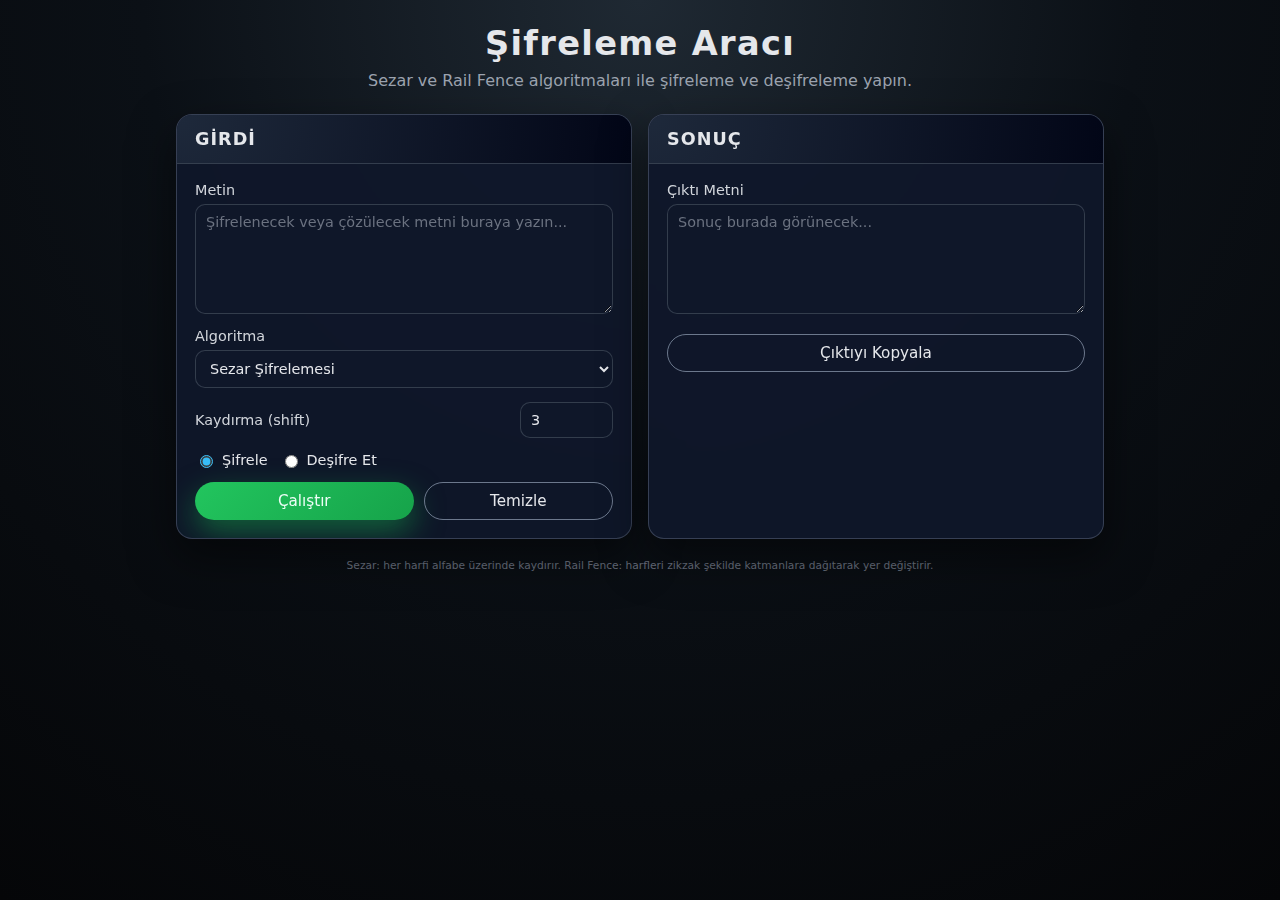
<file: index.html>
<!DOCTYPE html>
<html lang="tr">
  <head>
    <meta charset="UTF-8" />
    <title>Şifreleme Aracı - Sezar & Rail Fence</title>
    <meta name="viewport" content="width=device-width, initial-scale=1" />
    <link rel="stylesheet" href="style.css" />
  </head>
  <body>
    <div class="app">
      <header class="header">
        <h1>Şifreleme Aracı</h1>
        <p>Sezar ve Rail Fence algoritmaları ile şifreleme ve deşifreleme yapın.</p>
      </header>

      <main class="main">
        <section class="card">
          <div class="card-header">
            <h2>Girdi</h2>
          </div>
          <div class="card-body">
            <label class="field">
              <span>Metin</span>
              <textarea
                id="inputText"
                rows="5"
                placeholder="Şifrelenecek veya çözülecek metni buraya yazın..."
              ></textarea>
            </label>

            <label class="field">
              <span>Algoritma</span>
              <select id="algorithm">
                <option value="caesar">Sezar Şifrelemesi</option>
                <option value="railFence">Rail Fence Şifrelemesi</option>
              </select>
            </label>

            <div class="algorithm-options" id="caesarOptions">
              <label class="field inline">
                <span>Kaydırma (shift)</span>
                <input
                  type="number"
                  id="caesarShift"
                  value="3"
                  min="-25"
                  max="25"
                />
              </label>
            </div>

            <div class="algorithm-options hidden" id="railFenceOptions">
              <label class="field inline">
                <span>Katman (rail) sayısı</span>
                <input
                  type="number"
                  id="railFenceRails"
                  value="3"
                  min="2"
                  max="20"
                />
              </label>
            </div>

            <div class="mode-toggle">
              <label>
                <input
                  type="radio"
                  name="mode"
                  value="encrypt"
                  checked
                />
                Şifrele
              </label>
              <label>
                <input
                  type="radio"
                  name="mode"
                  value="decrypt"
                />
                Deşifre Et
              </label>
            </div>

            <div class="actions">
              <button id="runBtn">Çalıştır</button>
              <button id="clearBtn" class="secondary">Temizle</button>
            </div>
          </div>
        </section>

        <section class="card">
          <div class="card-header">
            <h2>Sonuç</h2>
          </div>
          <div class="card-body">
            <label class="field">
              <span>Çıktı Metni</span>
              <textarea
                id="outputText"
                rows="5"
                readonly
                placeholder="Sonuç burada görünecek..."
              ></textarea>
            </label>
            <button id="copyBtn" class="secondary full">Çıktıyı Kopyala</button>
            <p class="helper" id="status"></p>
          </div>
        </section>
      </main>

      <footer class="footer">
        <small>
          Sezar: her harfi alfabe üzerinde kaydırır. Rail Fence: harfleri zikzak
          şekilde katmanlara dağıtarak yer değiştirir.
        </small>
      </footer>
    </div>

    <script src="script.js"></script>
  </body>
</html>
</file>
<file: style.css>
*,
*::before,
*::after {
  box-sizing: border-box;
}

body {
  margin: 0;
  font-family: system-ui, -apple-system, BlinkMacSystemFont, "Segoe UI", sans-serif;
  background: radial-gradient(circle at top, #1f2933 0, #0b1016 45%, #050608 100%);
  color: #e5e7eb;
  min-height: 100vh;
}

.app {
  max-width: 960px;
  margin: 0 auto;
  padding: 24px 16px 40px;
}

.header {
  text-align: center;
  margin-bottom: 24px;
}

.header h1 {
  margin: 0 0 8px;
  font-size: 2.1rem;
  letter-spacing: 0.04em;
}

.header p {
  margin: 0;
  color: #9ca3af;
}

.main {
  display: grid;
  grid-template-columns: 1fr;
  gap: 16px;
}

@media (min-width: 800px) {
  .main {
    grid-template-columns: repeat(2, minmax(0, 1fr));
  }
}

.card {
  background: rgba(15, 23, 42, 0.92);
  border-radius: 16px;
  border: 1px solid rgba(148, 163, 184, 0.3);
  box-shadow: 0 18px 45px rgba(0, 0, 0, 0.5);
  backdrop-filter: blur(14px);
  overflow: hidden;
}

.card-header {
  padding: 14px 18px;
  border-bottom: 1px solid rgba(55, 65, 81, 0.9);
  background: radial-gradient(circle at top left, #1e293b, #020617);
}

.card-header h2 {
  margin: 0;
  font-size: 1.1rem;
  letter-spacing: 0.06em;
  text-transform: uppercase;
  color: #e5e7eb;
}

.card-body {
  padding: 18px;
}

.field {
  display: flex;
  flex-direction: column;
  gap: 6px;
  margin-bottom: 14px;
  font-size: 0.9rem;
}

.field span {
  color: #d1d5db;
}

.field.inline {
  flex-direction: row;
  align-items: center;
  justify-content: space-between;
}

.field.inline span {
  flex: 1;
  margin-right: 8px;
}

textarea,
select,
input[type="number"] {
  border-radius: 10px;
  border: 1px solid rgba(55, 65, 81, 0.9);
  background: rgba(15, 23, 42, 0.9);
  color: #e5e7eb;
  padding: 9px 10px;
  font: inherit;
  outline: none;
  transition: border-color 0.16s ease, box-shadow 0.16s ease, background 0.16s ease;
}

textarea {
  resize: vertical;
  min-height: 110px;
}

textarea::placeholder {
  color: #6b7280;
}

textarea:focus,
select:focus,
input[type="number"]:focus {
  border-color: #38bdf8;
  box-shadow: 0 0 0 1px rgba(56, 189, 248, 0.6);
  background: rgba(15, 23, 42, 1);
}

select {
  cursor: pointer;
}

.mode-toggle {
  display: flex;
  gap: 12px;
  margin: 10px 0 14px;
  font-size: 0.9rem;
}

.mode-toggle label {
  display: flex;
  align-items: center;
  gap: 6px;
  cursor: pointer;
}

.mode-toggle input[type="radio"] {
  accent-color: #38bdf8;
}

.actions {
  display: flex;
  gap: 10px;
  margin-top: 6px;
}

button {
  border-radius: 999px;
  border: none;
  padding: 9px 16px;
  font: inherit;
  font-size: 0.95rem;
  cursor: pointer;
  display: inline-flex;
  align-items: center;
  justify-content: center;
  gap: 6px;
  transition: transform 0.12s ease, box-shadow 0.12s ease, background 0.12s ease,
    color 0.12s ease, border-color 0.12s ease;
}

#runBtn {
  background: linear-gradient(135deg, #22c55e, #16a34a);
  color: #ecfdf5;
  box-shadow: 0 12px 30px rgba(22, 163, 74, 0.55);
  flex: 1.2;
}

#runBtn:hover {
  transform: translateY(-1px);
  box-shadow: 0 16px 40px rgba(22, 163, 74, 0.8);
}

.secondary {
  background: transparent;
  color: #e5e7eb;
  border: 1px solid rgba(148, 163, 184, 0.7);
  box-shadow: none;
  flex: 1;
}

.secondary:hover {
  background: rgba(31, 41, 55, 0.9);
}

.secondary.full {
  width: 100%;
  margin-top: 6px;
}

.algorithm-options {
  margin-bottom: 10px;
}

.hidden {
  display: none;
}

.helper {
  margin-top: 6px;
  font-size: 0.8rem;
  color: #9ca3af;
  min-height: 1.2em;
}

.footer {
  margin-top: 18px;
  text-align: center;
  color: #6b7280;
  font-size: 0.8rem;
}
</file>
